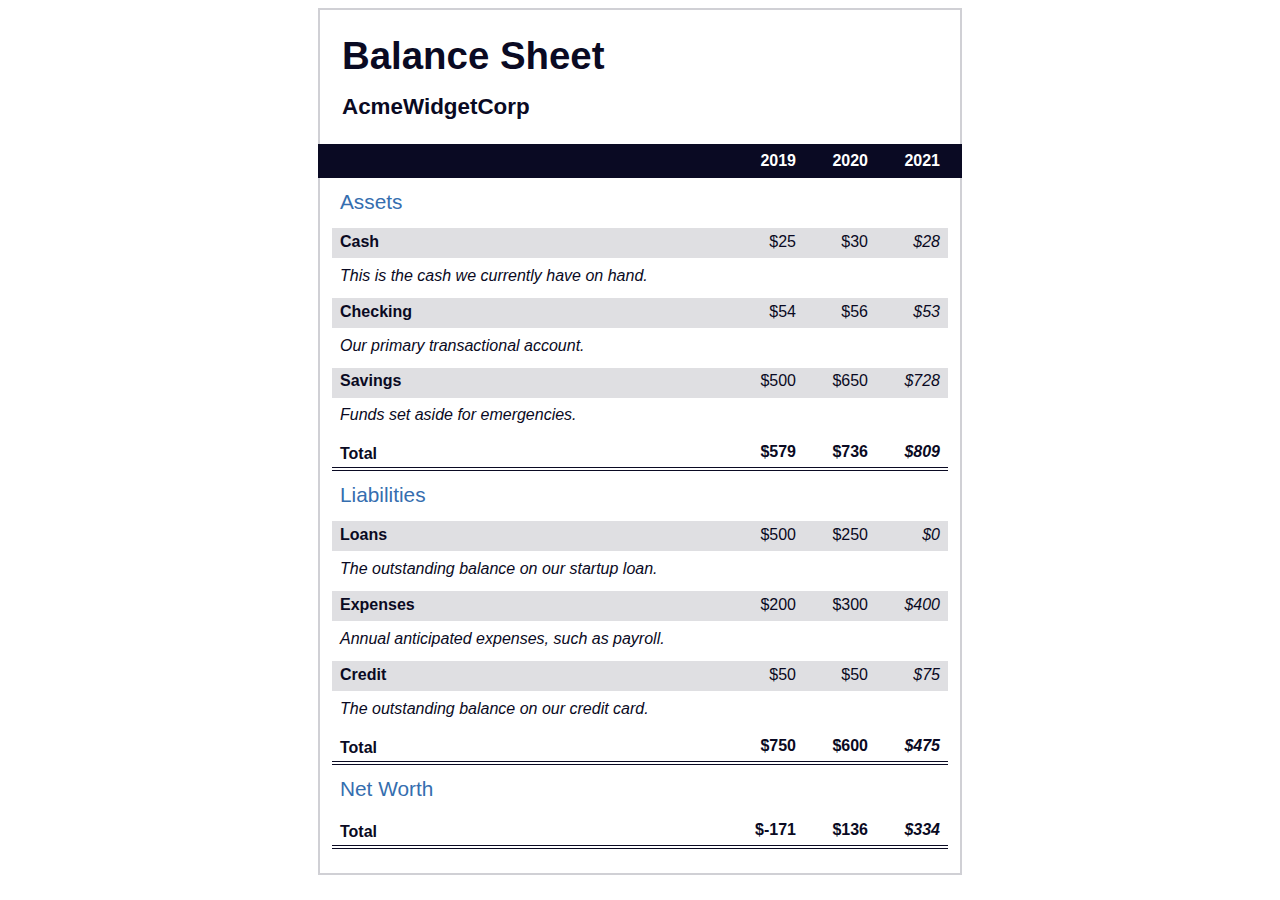
<file: BalanceSheet/index.html>
<!DOCTYPE html>
<html lang="en">
  <head>
    <meta charset="UTF-8">
    <meta name="viewport" content="width=device-width, initial-scale=1.0">
    <title>Balance Sheet</title>
    <link rel="stylesheet" href="./styles.css">
  </head>
  <body>
    <main>
      <section>
        <h1>
          <span class="flex">
            <span>AcmeWidgetCorp</span>
            <span>Balance Sheet</span>
          </span>
        </h1>
        <div id="years" aria-hidden="true">
          <span class="year">2019</span>
          <span class="year">2020</span>
          <span class="year">2021</span>
        </div>
        <div class="table-wrap">
          <table>
            <caption>Assets</caption>
            <thead>
              <tr>
                <td></td>
                <th><span class="sr-only year">2019</span></th>
                <th><span class="sr-only year">2020</span></th>
                <th class="current"><span class="sr-only year">2021</span></th>
              </tr>
            </thead>
            <tbody>
              <tr class="data">
                <th>Cash <span class="description">This is the cash we currently have on hand.</span></th>
                <td>$25</td>
                <td>$30</td>
                <td class="current">$28</td>
              </tr>
              <tr class="data">
                <th>Checking <span class="description">Our primary transactional account.</span></th>
                <td>$54</td>
                <td>$56</td>
                <td class="current">$53</td>
              </tr>
              <tr class="data">
                <th>Savings <span class="description">Funds set aside for emergencies.</span></th>
                <td>$500</td>
                <td>$650</td>
                <td class="current">$728</td>
              </tr>
              <tr class="total">
                <th>Total <span class="sr-only">Assets</span></th>
                <td>$579</td>
                <td>$736</td>
                <td class="current">$809</td>
              </tr>
            </tbody>
          </table>
          <table>
            <caption>Liabilities</caption>
            <thead>
              <tr>
              <td></td>
              <th><span class="sr-only">2019</span></th>
              <th><span class="sr-only">2020</span></th>
              <th><span class="sr-only">2021</span></th>
              </tr>
            </thead>
            <tbody>
              <tr class="data">
                <th>Loans <span class="description">The outstanding balance on our startup loan.</span></th>
                <td>$500</td>
                <td>$250</td>
                <td class="current">$0</td>
              </tr>
              <tr class="data">
                <th>Expenses <span class="description">Annual anticipated expenses, such as payroll.</span></th>
                <td>$200</td>
                <td>$300</td>
                <td class="current">$400</td>
              </tr>
              <tr class="data">
                <th>Credit <span class="description">The outstanding balance on our credit card.</span></th>
                <td>$50</td>
                <td>$50</td>
                <td class="current">$75</td>
              </tr>
              <tr class="total">
                <th>Total <span class="sr-only">Liabilities</span></th>
                <td>$750</td>
                <td>$600</td>
                <td class="current">$475</td>
              </tr>
            </tbody>
          </table>
          <table>
            <caption>Net Worth</caption>
            <thead>
              <tr>
              <td></td>
              <th><span class="sr-only">2019</span></th>
              <th><span class="sr-only">2020</span></th>
              <th><span class="sr-only">2021</span></th>
              </tr>
            </thead>
            <tbody>
              <tr class="total">
                <th>Total <span class="sr-only">Net Worth</span></th>
                <td>$-171</td>
                <td>$136</td>
                <td class="current">$334</td>
              </tr>
            </tbody>
          </table>
        </div>
      </section>
    </main>
  </body>
</html>
</file>
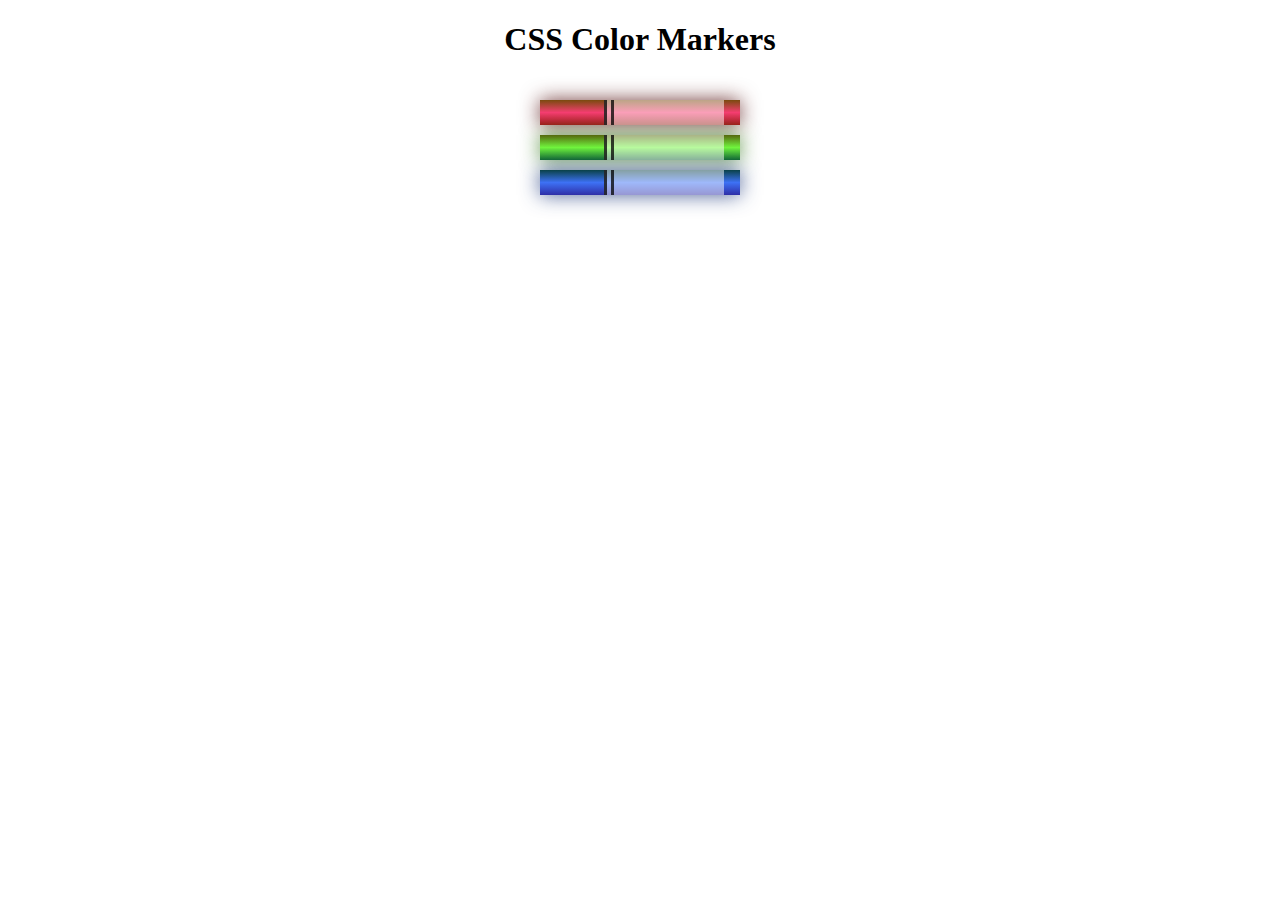
<file: ColouredMarkers/index.html>
<!DOCTYPE html>
<html>
  <head>
    <meta charset="utf-8">
    <meta name="viewport" content="width=device-width, initial-scale=1.0">
    <title>Colored Markers</title>
    <link rel="stylesheet" href="styles.css">
  </head>
  <body>
    <h1>CSS Color Markers</h1>
    <div class="container">
      <div class="marker red">
        <div class="cap"></div>
        <div class="sleeve"></div>
      </div>
      <div class="marker green">
        <div class="cap"></div>
        <div class="sleeve"></div>
      </div>
      <div class="marker blue">
        <div class="cap"></div>
        <div class="sleeve"></div>
      </div>
    </div>
  </body>
</html>
</file>
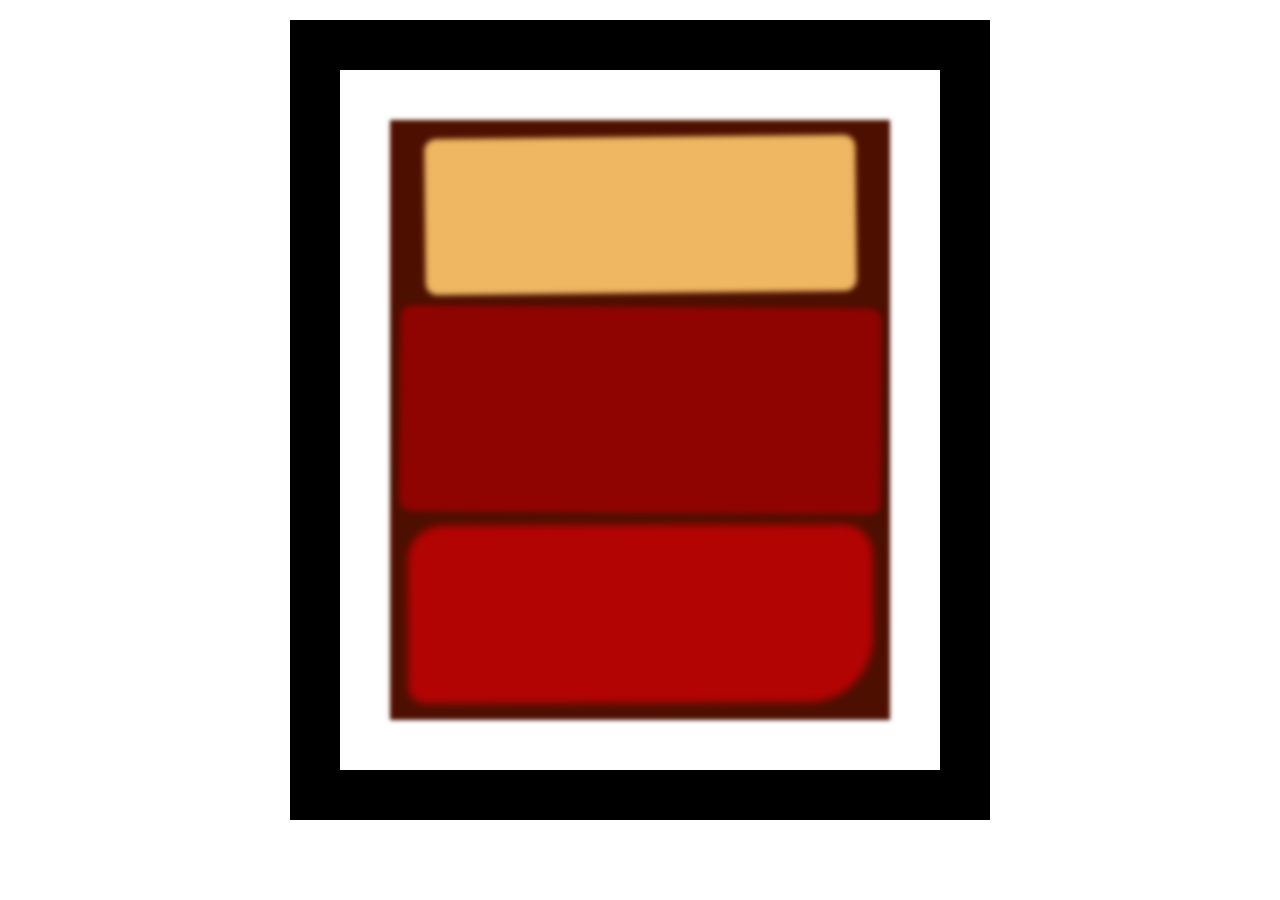
<file: CSSBoxModel-Painting/index.html>
<!DOCTYPE html>
<html lang="en">
  <head>
    <meta charset="UTF-8">
    <title>Rothko Painting</title>
    <link href="./styles.css" rel="stylesheet">
  </head>
  <body>
    <div class="frame">
      <div class="canvas">
        <div class="one"></div>
        <div class="two"></div>
        <div class="three"></div>
      </div>
    </div>
  </body>
</html>
</file>
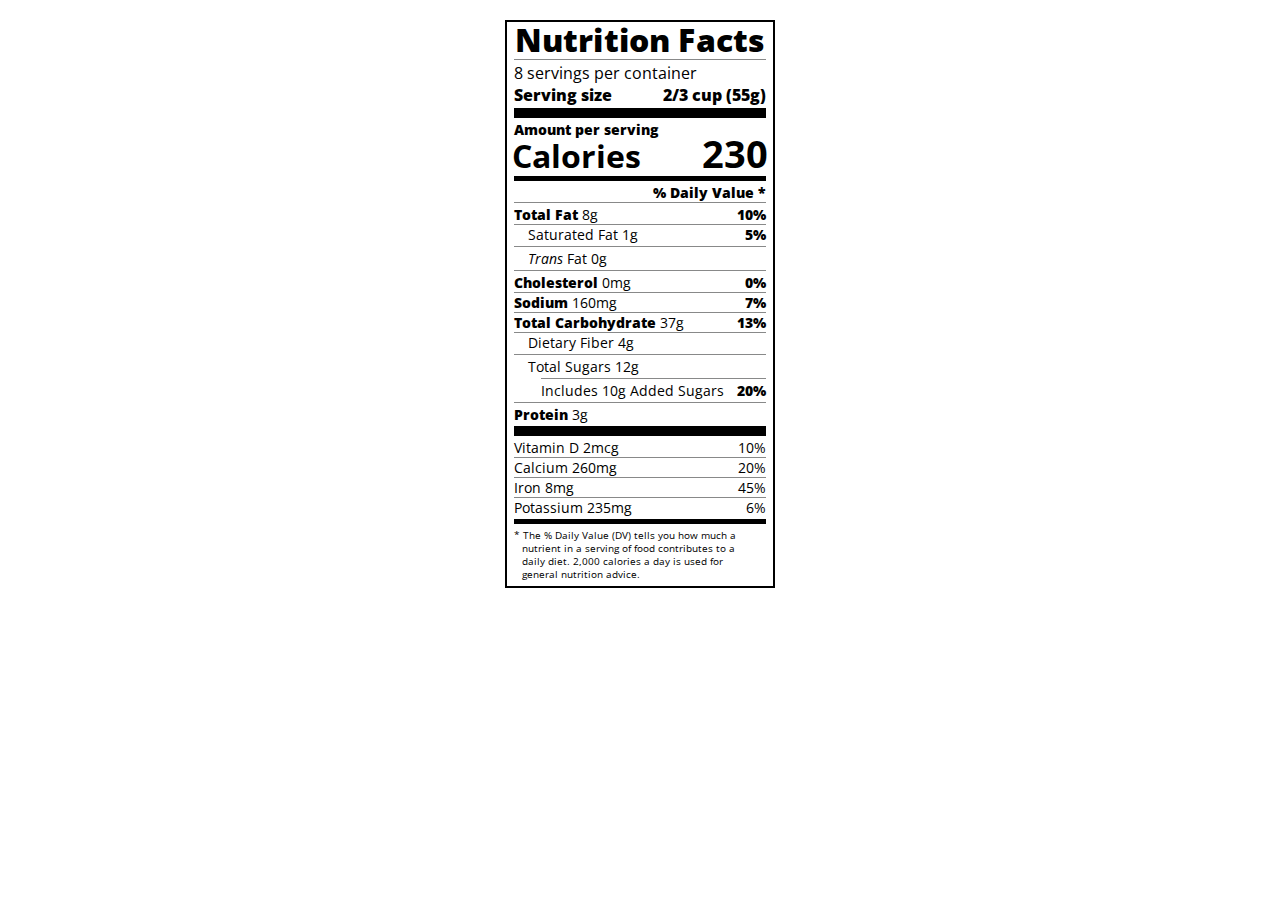
<file: NutritionLabel/index.html>
<!DOCTYPE html>
<html lang="en">
  <head>
    <meta charset="UTF-8">
    <title>Nutrition Label</title>
    <link rel="stylesheet" href="https://fonts.googleapis.com/css?family=Open+Sans:400,700,800" />
    <link rel="stylesheet" href="styles.css" />
  </head>
  <body>
    <div class="label">
        <header>
          <h1 class="bold">Nutrition Facts</h1>
          <div class="divider"></div>
          <p>8 servings per container</p>
          <p class="bold">Serving size <span class="right">2/3 cup (55g)</span></p>
        </header>
        <div class="divider lg"></div>
        <div class="calories-info">
            <p class="bold sm-text">Amount per serving</p>
            <h1>Calories <span class="right">230</span></h1>
        </div>
        <div class="divider md"></div>
        <div class="daily-value sm-text">
            <p class="right bold no-divider">% Daily Value *</p>
            <div class="divider"></div>
            <p><span class="bold">Total Fat</span> 8g<span class="bold right">10%</span></p>
            <p class="indent no-divider">Saturated Fat 1g <span class="bold right">5%</span></p>
            <div class="divider"></div>
            <p class="indent no-divider"><i>Trans</i> Fat 0g</p>
            <div class="divider"></div>
            <p><span class="bold">Cholesterol</span> 0mg <span class="right bold">0%</span></p>
            <p><span class="bold">Sodium</span> 160mg <span class="right bold">7%</span></p>
            <p><span class="bold">Total Carbohydrate</span> 37g <span class="right bold">13%</span></p>
            <p class="indent no-divider">Dietary Fiber 4g</p>
            <div class="divider"></div>
            <p class="indent no-divider">Total Sugars 12g</p>
            <div class="divider dbl-indent"></div>
            <p class="dbl-indent no-divider">Includes 10g Added Sugars <span class="right bold">20%</span>
            <div class="divider"></div>
            <p class="no-divider"><span class="bold">Protein</span> 3g</p>
            <div class="divider lg"></div>
            <p>Vitamin D 2mcg <span class="right">10%</span></p>
            <p>Calcium 260mg <span class="right">20%</span></p>
            <p>Iron 8mg <span class="right">45%</span></p>
            <p class="no-divider">Potassium 235mg <span class="right">6%</span></p>
          </div>
          <div class="divider md"></div>
          <p class="note">* The % Daily Value (DV) tells you how much a nutrient in a serving of food contributes to a daily diet. 2,000 calories a day is used for general nutrition advice.</p>
      </div>
  </body>
</html>
</file>
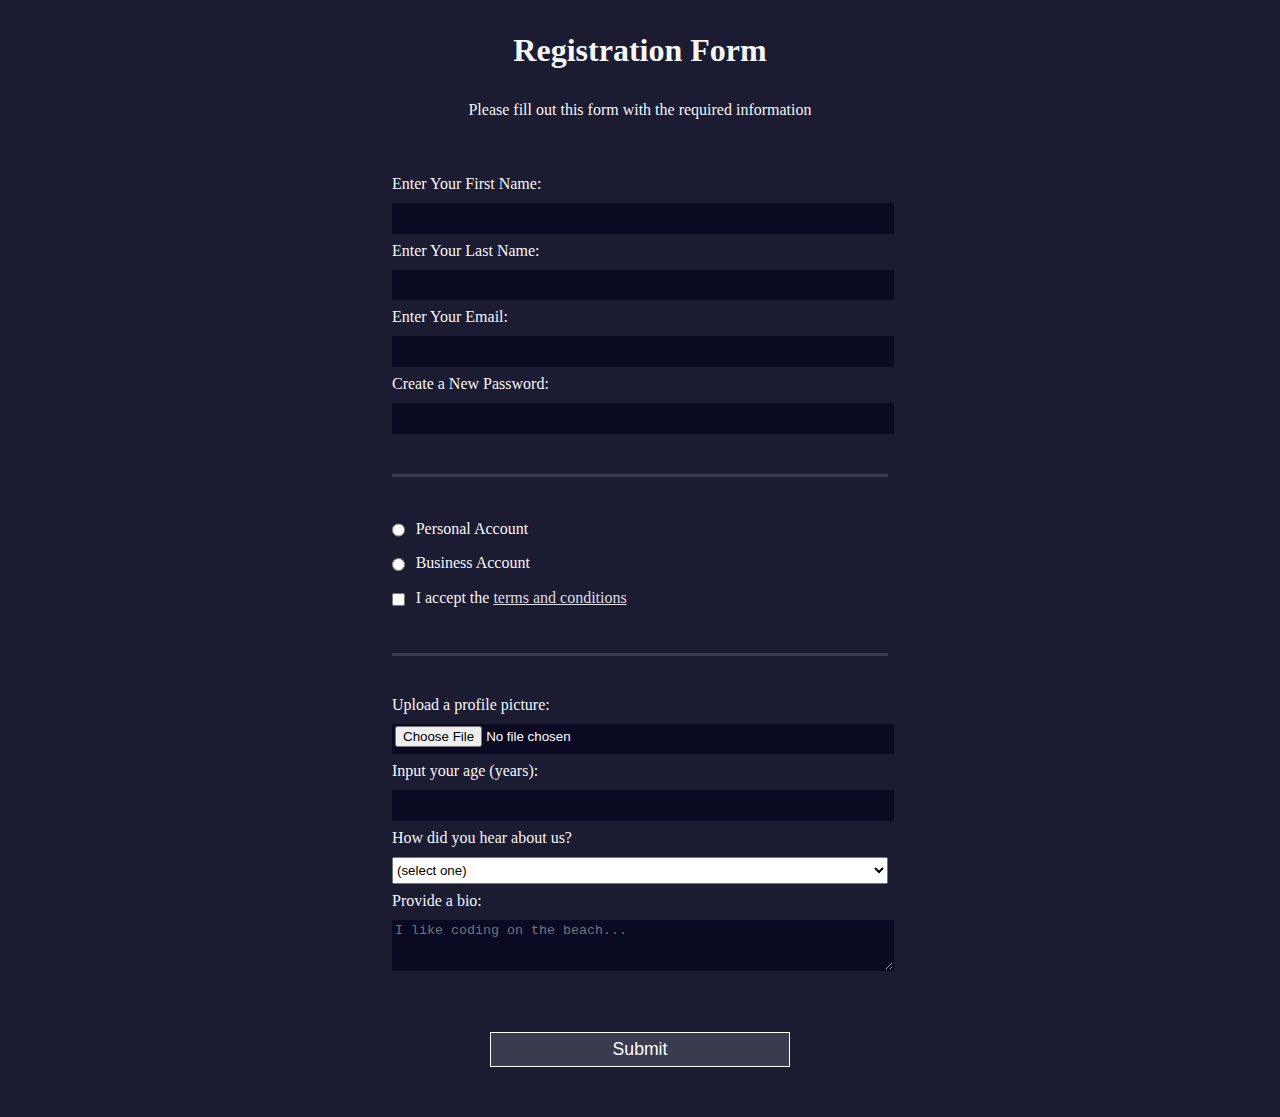
<file: RegistrationForm/index.html>
<!DOCTYPE html>
<html>
  <head>
    <title>Registration Form</title>
	  <link rel="stylesheet" href="styles.css" />
  </head>
  <body>
    <h1>Registration Form</h1>
    <p>Please fill out this form with the required information</p>
    <form action='https://register-demo.freecodecamp.org'>
      <fieldset>
        <label>Enter Your First Name: <input type="text" name="first-name" required /></label>
        <label>Enter Your Last Name: <input type="text" name="last-name" required /></label>
        <label>Enter Your Email: <input type="email" name="email" required /></label>
        <label>Create a New Password: <input type="password" name="password" pattern="[a-z0-5]{8,}" required /></label>
      </fieldset>
      <fieldset>
        <label><input type="radio" name="account-type" class="inline" /> Personal Account</label>
        <label><input type="radio" name="account-type" class="inline" /> Business Account</label>
        <label>
          <input type="checkbox" name="terms" class="inline" required /> I accept the <a href="https://www.freecodecamp.org/news/terms-of-service/">terms and conditions</a>
			  </label>
      </fieldset>
      <fieldset>
        <label>Upload a profile picture: <input type="file" name="file" /></label>
        <label>Input your age (years): <input type="number" name="age" min="13" max="120" />
			  </label>
        <label>How did you hear about us?
          <select name="referrer">
            <option value="">(select one)</option>
            <option value="1">freeCodeCamp News</option>
            <option value="2">freeCodeCamp YouTube Channel</option>
            <option value="3">freeCodeCamp Forum</option>
            <option value="4">Other</option>
          </select>
        </label>
        <label>Provide a bio:
          <textarea name="bio" rows="3" cols="30" placeholder="I like coding on the beach..."></textarea>
			  </label>
      </fieldset>
      <input type="submit" value="Submit" />
    </form>
  </body>
</html>
</file>
<file: BalanceSheet/styles.css>
span[class~="sr-only"] {
    border: 0 !important;
    clip: rect(1px, 1px, 1px, 1px) !important;
    clip-path: inset(50%) !important;
    -webkit-clip-path: inset(50%) !important;
    height: 1px !important;
    width: 1px !important;
    position: absolute !important;
    overflow: hidden !important;
    white-space: nowrap !important;
    padding: 0 !important;
    margin: -1px !important;
}
  
html {
    box-sizing: border-box;
}
  
body {
    font-family: sans-serif;
    color: #0a0a23;
}
  
h1 {
    max-width: 37.25rem;
    margin: 0 auto;
    padding: 1.5rem 1.25rem;
}
  
h1 .flex {
    display: flex;
    flex-direction: column-reverse;
    gap: 1rem;
}
  
h1 .flex span:first-of-type {
    font-size: 0.7em;
}
  
h1 .flex span:last-of-type {
    font-size: 1.2em;
}
  
section {
    max-width: 40rem;
    margin: 0 auto;
    border: 2px solid #d0d0d5;
}
  
#years {
    display: flex;
    justify-content: flex-end;
    position: sticky;
    top: 0;
    background: #0a0a23;
    color: #fff;
    z-index: 999;
    padding: 0.5rem calc(1.25rem + 2px) 0.5rem 0;
    margin: 0 -2px;
}
  
#years span[class] {
    font-weight: bold;
    width: 4.5rem;
    text-align: right;
}
  
.table-wrap {
    padding: 0 0.75rem 1.5rem 0.75rem;
}
  
table {
    border-collapse: collapse;
    border: 0;
    width: 100%;
    position: relative;
    margin-top: 3rem;
}
  
table caption {
    color: #356eaf;
    font-size: 1.3em;
    font-weight: normal;
    position: absolute;
    top: -2.25rem;
    left: 0.5rem;
}
  
tbody td {
    width: 100vw;
    min-width: 4rem;
    max-width: 4rem;
}
  
tbody th {
    width: calc(100% - 12rem);
}
  
tr[class="total"] {
    border-bottom: 4px double #0a0a23;
    font-weight: bold;
}
  
tr[class="total"] th {
    text-align: left;
    padding: 0.5rem 0 0.25rem 0.5rem;
}
  
tr.total td {
    text-align: right;
    padding: 0 0.25rem;
}
  
tr.total td:nth-of-type(3) {
    padding-right: 0.5rem;
}
  
tr.total:hover {
    background-color: #99c9ff;
}
  
td.current {
    font-style: italic;
}
  
tr.data {
    background-image: linear-gradient(to bottom, #dfdfe2 1.845rem, white 1.845rem);
}
  
tr.data th {
    text-align: left;
    padding-top: 0.3rem;
    padding-left: 0.5rem;
}
  
tr.data th .description {
    display: block;
    font-weight: normal;
    font-style: italic;
    padding: 1rem 0 0.75rem;
    margin-right: -13.5rem;
}
  
tr.data td {
    vertical-align: top;
    padding: 0.3rem 0.25rem 0;
    text-align: right;
}

tr.data td:last-of-type {
    padding-right: 0.5rem;
}
</file>
<file: ColouredMarkers/styles.css>
h1 {
  text-align: center;
}
  
.container {
  background-color: rgb(255, 255, 255);
  padding: 10px 0;
}
  
.marker {
  width: 200px;
  height: 25px;
  margin: 10px auto;
}
  
.cap {
  width: 60px;
  height: 25px;
}
  
.sleeve {
  width: 110px;
  height: 25px;
  background-color: rgba(255, 255, 255, 0.5);
  border-left: 10px double rgba(0, 0, 0, 0.75);
}
  
.cap, .sleeve {
  display: inline-block;
}
  
.red {
  background: linear-gradient(rgb(122, 74, 14), rgb(245, 62, 113), rgb(162, 27, 27));
  box-shadow: 0 0 20px 0 rgba(83, 14, 14, 0.8);
}
  
.green {
  background: linear-gradient(#55680D, #71F53E, #116C31);
  box-shadow: 0 0 20px 0 #3B7E20CC;
}

.blue {
  background: linear-gradient(hsl(186, 76%, 16%), hsl(223, 90%, 60%), hsl(240, 56%, 42%));
  box-shadow: 0 0 20px 0 hsla(223, 59%, 31%, 0.8);
}
</file>
<file: CSSBoxModel-Painting/styles.css>
.canvas {
    width: 500px;
    height: 600px;
    background-color: #4d0f00;
    overflow: hidden;
    filter: blur(2px);
}

.frame {
    border: 50px solid black;
    width: 500px;
    padding: 50px;
    margin: 20px auto;
}

.one {
    width: 425px;
    height: 150px;
    background-color: #efb762;
    margin: 20px auto;
    box-shadow: 0 0 3px 3px #efb762;
    border-radius: 9px;
    transform: rotate(-0.6deg);
}

.two {
    width: 475px;
    height: 200px;
    background-color: #8f0401;
    margin: 0 auto 20px;
    box-shadow: 0 0 3px 3px #8f0401;
    border-radius: 8px 10px;
    transform: rotate(0.4deg);
}

.one, .two {
    filter: blur(1px);
}

.three {
    width: 91%;
    height: 28%;
    background-color: #b20403;
    margin: auto;
    filter: blur(2px);
    box-shadow: 0 0 5px 5px #b20403;
    border-radius: 30px 25px 60px 12px;
    transform: rotate(-0.2deg);
}
</file>
<file: NutritionLabel/styles.css>
* {
    box-sizing: border-box;
}

html {
    font-size: 16px;
}

body {
    font-family: "Open Sans", sans-serif;
}

.label {
    border: 2px solid black;
    width: 270px;
    margin: 20px auto;
    padding: 0 7px;
}

header h1 {
    text-align: center;
    margin: -4px 0;
    letter-spacing: 0.15px;
}
  
p {
    margin: 0;
}

.divider {
    border-bottom: 1px solid #888989;
    margin: 2px 0;
    clear: right;
}

.bold {
    font-weight: 800;
}

.right {
    float: right;
}

.lg {
    height: 10px;
}
  
.lg, .md {
    background-color: black;
    border: 0;
}

.md {
    height: 5px;
}

.sm-text {
    font-size: 0.85rem;
}

.calories-info h1 {
    margin: -5px -2px;
    overflow: hidden;
}

.calories-info span {
    font-size: 1.2em;
    margin-top: -7px;
}

.indent {
    margin-left: 1em;
}

.dbl-indent {
    margin-left: 2em;
}

.daily-value p:not(.no-divider) {
    border-bottom: 1px solid #888989;
}

.note {
    font-size: 0.6rem;
    margin: 5px 0;
    padding: 0 8px;
    text-indent: -8px;
}
</file>
<file: RegistrationForm/styles.css>
body {
  width: 100%;
  height: 100vh;
  margin: 0;
  background-color: #1b1b32;
	color: #f5f6f7;
  font-family: Tahoma;
	font-size: 16px;
}

h1, p {
  margin: 1em auto;
  text-align: center;
}

form {
  width: 60vw;
	max-width: 500px;
	min-width: 300px;
	margin: 0 auto;
  padding-bottom: 2em;
}

fieldset {
  border: none;
	padding: 2rem 0;
}

fieldset:not(:last-of-type) {
  border-bottom: 3px solid #3b3b4f;
}

label {
  display: block;
	margin: 0.5rem 0;
}

input, textarea, select {
  margin: 10px 0 0 0;
	width: 100%;
  min-height: 2em;
}

input, textarea {
  background-color: #0a0a23;
  border: 1px solid #0a0a23;
  color: #ffffff;
}

.inline {
  width: unset;
  margin: 0 0.5em 0 0;
  vertical-align: middle;
}

input[type="submit"] {
  display: block;
  width: 60%;
  margin: 1em auto;
  height: 2em;
  font-size: 1.1rem;
  background-color: #3b3b4f;
  border-color: white;
  min-width: 300px;
}

input[type="file"] {
  padding: 1px 2px;
}

a {
  color: #dfdfe2;
}
</file>
